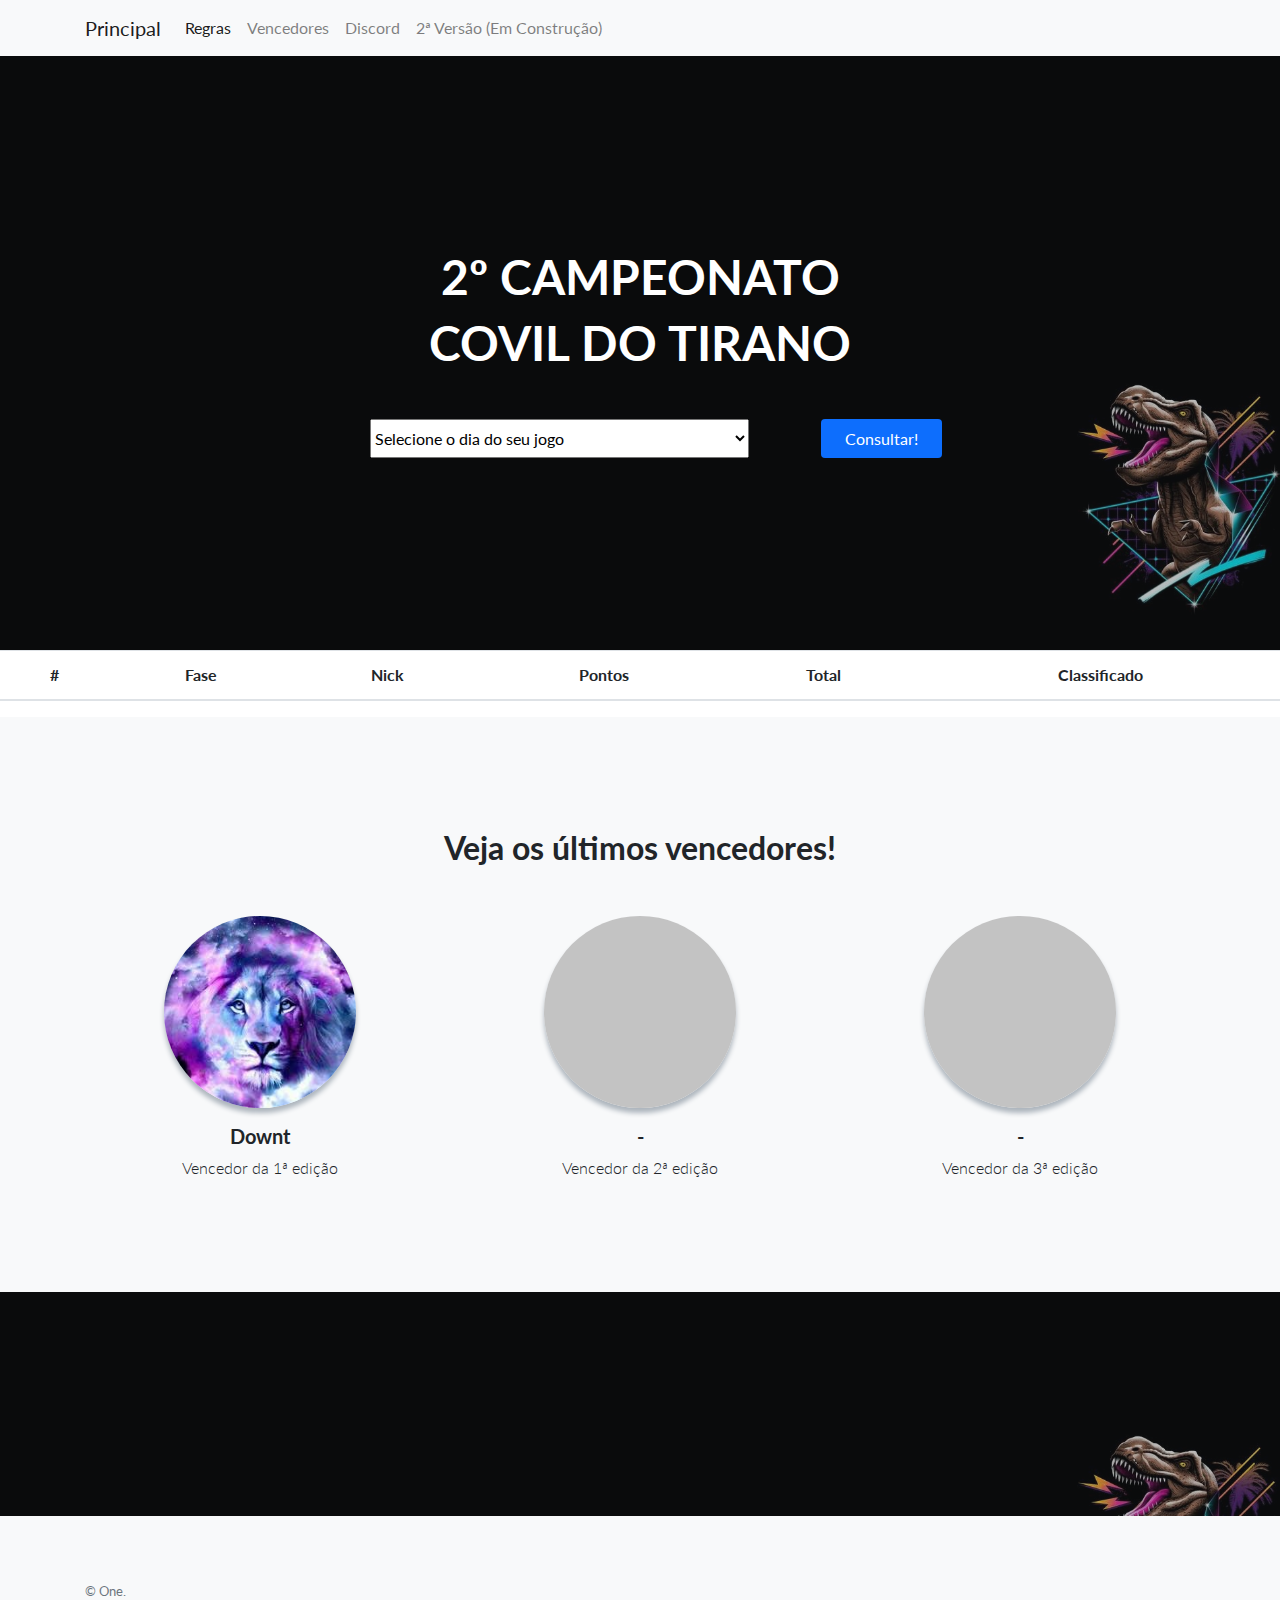
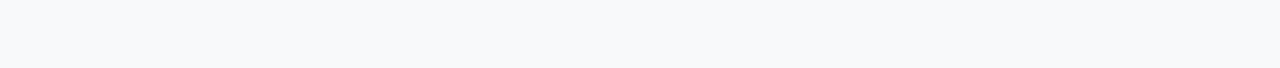
<file: index.html>
<!DOCTYPE html>
<html lang="en">

<head>

  <meta charset="utf-8">
  <meta name="viewport" content="width=device-width, initial-scale=1, shrink-to-fit=no">
  <meta name="description" content="">
  <meta name="author" content="">

  <title>COVIL DO TIRANO</title>

  <!-- Bootstrap core CSS -->
  <link href="vendor/bootstrap/css/bootstrap.min.css" rel="stylesheet">

  <!-- Custom fonts for this template -->
  <link href="https://fonts.googleapis.com/css?family=Lato:300,400,700,300italic,400italic,700italic" rel="stylesheet" type="text/css">

  <!-- Custom styles for this template -->
  <link href="css/landing-page.css" rel="stylesheet">

  <link href="css/index.css" rel="stylesheet">
  
  <link rel="shortcut icon" href="img/dino.png">


</head>

<body>

  <!-- Navigation -->

  <nav class="navbar navbar-expand-lg navbar-light bg-light">
    <div class="container">
      <a class="navbar-brand" href="default.php">Principal</a>
      <button class="navbar-toggler" type="button" data-bs-toggle="collapse" data-bs-target="#navbarNav" aria-controls="navbarNav" aria-expanded="false" aria-label="Toggle navigation">
        <span class="navbar-toggler-icon"></span>
      </button>
      <div class="collapse navbar-collapse" id="navbarNav">
        <ul class="navbar-nav">
          <li class="nav-item">
            <a class="nav-link active" aria-current="page" href="https://docs.google.com/document/d/1iVF8u5EWoBJnLQwydqRYy5uv1SbyhH63IeX2OuUsHao/edit#" target="_blank">Regras</a>
          </li>
          <li class="nav-item">
            <a class="nav-link" href="#ultimos-vencedores" id="botao-vencedores">Vencedores</a>
          </li>
          <li class="nav-item">
            <a class="nav-link" href="https://discord.gg/QhaW3Pp8By" target="_blank">Discord</a>
          </li>
          <li class="nav-item">
            <a class="nav-link" href="teste/teste.html" target="_blank">2ª Versão (Em Construção)</a>
          </li>
        </ul>
      </div>
    </div>
  </nav>

  <!-- Masthead -->
  <header class="masthead text-white text-center">
    <div class="overlay"></div>
    <div class="container">
      <div class="row">
        <div class="col-xl-9 mx-auto">
          <h1 class="mb-10">2º CAMPEONATO</h1>
          <h1 class="mb-5">COVIL DO TIRANO</h1>
        </div>

        <div class="col-md-10 col-lg-8 col-xl-7 mx-auto">
          <form>
            <div class="form-row">
              <div class="col-12 col-md-9 mb-2 mb-md-0">
                <select id="nickPesquisar" class="form-select form-select-lg mb-3" aria-label=".form-select-lg example">
                  <option selected>Selecione o dia do seu jogo</option>
                  <option>Segunda-feira - 19/04/21</option>
                  <option>Terça-feira - 20/04/21</option>
                  <option>Quarta-feira - 21/04/21</option>
                  <option>Quinta-feira - 22/04/21</option>
                  <option>Sexta-feira - 23/04/21</option>
                </select>
              </div>

              <div class="col-12 col-md-3">
                <button type="submit" class="btn" id="pesquisar">Consultar!</button>
              </div>

            </div>
          </form>
        </div>

      </div>
    </div>
  </header>

  <!-- Tabela de pontos -->
    <table class="table table-hover " id="ancora1">
      <thead>
        <tr>
          <th scope="col" class="text-center">#</th>
          <th scope="col" class="text-center">Fase</th>
          <!-- 
          <th scope="col" class="text-center">Chapa</th>
          -->
          <th scope="col" class="text-center">Nick</th>
          <th scope="col" class="text-center">Pontos</th>
          <th scope="col" class="text-center">Total</th>
          <th scope="col" class="text-center">Classificado</th>
        </tr>
      </thead>
      <tbody>
      </tbody>
    </table>
    
  <!-- Ultimos vencedores -->
  <section class="testimonials text-center bg-light">
    <div class="container">
      <h2 class="mb-5" id="ultimos-vencedores">Veja os últimos vencedores!</h2>
      <div class="row">
        <div class="col-lg-4">
          <div class="testimonial-item mx-auto mb-5 mb-lg-0">
            <img class="img-fluid rounded-circle mb-3" src="img/downt.png" alt="">
            <h5>Downt</h5>
            <p class="font-weight-light mb-0">Vencedor da 1ª edição</p>
          </div>
        </div>
        <div class="col-lg-4">
          <div class="testimonial-item mx-auto mb-5 mb-lg-0">
            <img class="img-fluid rounded-circle mb-3" src="img/vencedor-cinza.png" alt="">
            <h5>-</h5>
            <p class="font-weight-light mb-0">Vencedor da 2ª edição</p>
          </div>
        </div>
        <div class="col-lg-4">
          <div class="testimonial-item mx-auto mb-5 mb-lg-0">
            <img class="img-fluid rounded-circle mb-3" src="img/vencedor-cinza.png" alt="">
            <h5>-</h5>
            <p class="font-weight-light mb-0">Vencedor da 3ª edição</p>
          </div>
        </div>
      </div>
    </div>
  </section>

  <!-- Call to Action -->
  <section class="call-to-action text-white text-center">
    <div class="overlay"></div>
    <div class="container">
      <div class="row">
        <div class="col-md-10 col-lg-8 col-xl-7 mx-auto">
        </div>
      </div>
    </div>
  </section>

  <!-- Footer -->
  <footer class="footer bg-light">
    <div class="container">
      <div class="row">
        <div class="col-lg-6 h-100 text-center text-lg-left my-auto">
          <p class="text-muted small mb-4 mb-lg-0">&copy; One.</p>
        </div>
        <div class="col-lg-6 h-100 text-center text-lg-right my-auto">
          <ul class="list-inline mb-0">
            <li class="list-inline-item mr-3">
              <a href="https://discord.gg/QhaW3Pp8By" target="_blank">
                <i class="fab fa-discord fa-2x fa-fw"></i>
              </a>
            </li>
          </ul>
        </div>
      </div>
    </div>
  </footer>

  <!-- Bootstrap core JavaScript -->
  <script src="vendor/jquery/jquery.min.js"></script>
  <script src="vendor/bootstrap/js/bootstrap.bundle.min.js"></script>
  <script src="https://cdn.jsdelivr.net/npm/bootstrap@5.0.0-beta3/dist/js/bootstrap.bundle.min.js" integrity="sha384-JEW9xMcG8R+pH31jmWH6WWP0WintQrMb4s7ZOdauHnUtxwoG2vI5DkLtS3qm9Ekf" crossorigin="anonymous"></script>
  <script src="js/Competidor21.js"></script>
  <script src="js/Lista21.js"></script>
  <script src="js/Main24.js"></script>

</body>
</html>
</file>
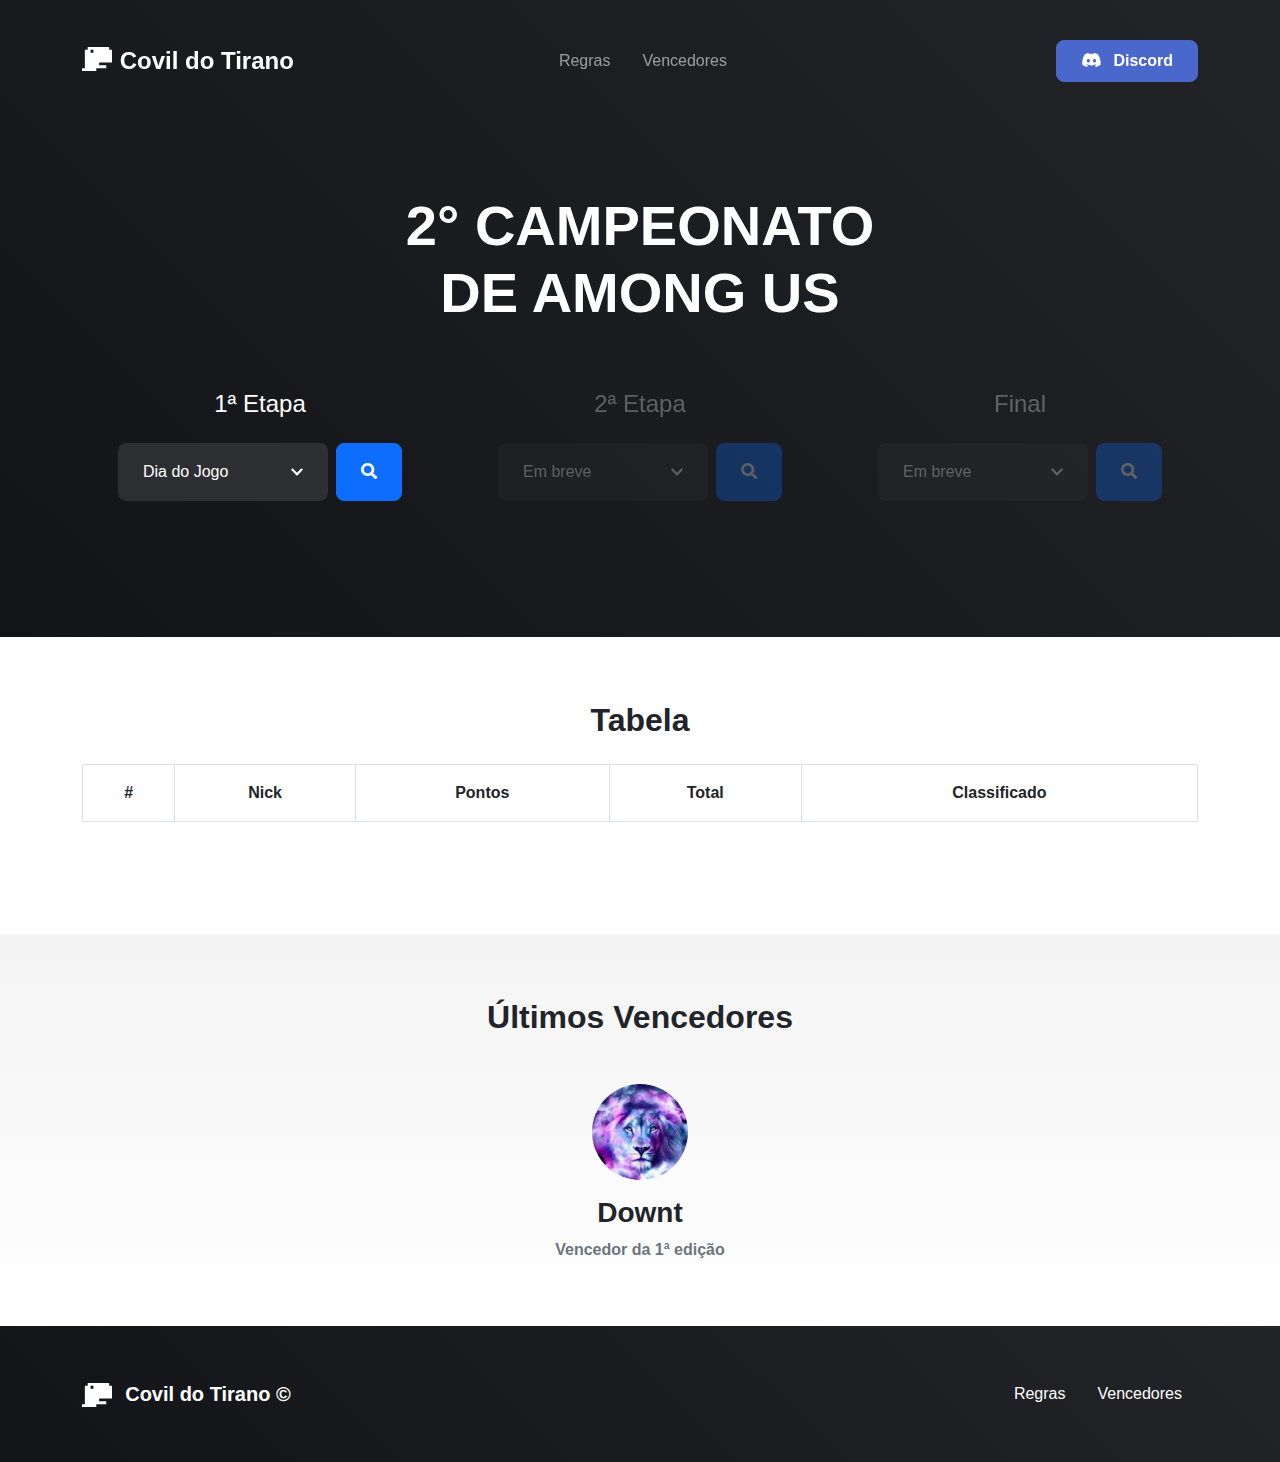
<file: teste/teste.html>
<!DOCTYPE html>
<html>
	<head>
		<meta charset="utf-8">
		<meta name="viewport" content="width=device-width, initial-scale=1, shrink-to-fit=no">

		<title>Covil do Tirano</title>

		<link rel="stylesheet" href="assets/css/bootstrap.min.css">
		<link rel="stylesheet" href="assets/css/style2.css">
		<link rel="stylesheet" href="https://use.fontawesome.com/releases/v5.12.1/css/all.css">
		<link rel="shortcut icon" href="assets/image/dino2.png">
	</head>
<body>


<div class="hero">
	<nav class="navbar fixed-top navbar-expand-lg navbar-dark">
		<div class="container">
			<div class="side">
				<a class="navbar-brand" href="#"><img src="assets/image/trex.svg">Covil do Tirano</a>
			</div>

			<button class="navbar-toggler" type="button" data-bs-toggle="collapse" data-bs-target="#navbarSupportedContent" aria-controls="navbarSupportedContent" aria-expanded="false" aria-label="Toggle navigation">
				<span class="navbar-toggler-icon"></span>
			</button>
			<div class="collapse navbar-collapse" id="navbarSupportedContent">
				<ul class="navbar-nav mx-auto">
					<li class="nav-item">
						<a class="nav-link" aria-current="page" href="https://docs.google.com/document/d/1iVF8u5EWoBJnLQwydqRYy5uv1SbyhH63IeX2OuUsHao/edit#" target="_blank">Regras</a>
					</li>
					<li class="nav-item">
						<a class="nav-link" href="#vencedores">Vencedores</a>
					</li>
				</ul>

				<div class="side last">
					<a class="btn btn-dc" href="https://discord.gg/QhaW3Pp8By" target="_blank"><i class="fab fa-discord me-2"></i> Discord</a>
				</div>
			</div>
		</div>
	</nav>

	<div class="container text-center">
		<div class="content">
			<h1>2° Campeonato<br>de Among Us</h1>

			<div class="row pb-5">
				<div class="col-md-4 px-5 mb-4">
					<h4 class="mb-4">1ª Etapa</h4>

					<div class="d-flex">
						<select id="nickPesquisar" class="form-control">
							<option selected>Dia do Jogo</option>
							<option>1ª Chave - 19/04/21</option>
							<option>2ª Chave - 20/04/21</option>
							<option>3ª Chave - 21/04/21</option>
							<option>4ª Chave - 22/04/21</option>
							<option>5ª Chave - 23/04/21</option>
						</select>

						<button class="btn btn-primary" type="submit" id="pesquisar">
							<i class="fas fa-search"></i>
						</button>
					</div>
				</div>
				<div class="col-md-4 px-5 mb-4 disabled">
					<h4 class="mb-4">2ª Etapa</h4>

					<div class="d-flex">
						<select class="form-control">
							<option>Em breve</option>
						</select>

						<button class="btn btn-primary">
							<i class="fas fa-search"></i>
						</button>
					</div>
				</div>
				<div class="col-md-4 px-5 mb-4 disabled">
					<h4 class="mb-4">Final</h4>

					<div class="d-flex">
						<select class="form-control">
							<option>Em breve</option>
						</select>

						<button class="btn btn-primary">
							<i class="fas fa-search"></i>
						</button>
					</div>
				</div>
			</div>
		</div>
	</div>
</div>

<section class="result">
	<div class="container">
		<h2 class="mb-4">Tabela</h2>

		<table class="table mb-5 table-hover table-bordered col-lg-6" id="ancora1" cellspacing="0"
		width="100%">
			<thead>
				<tr>
					<th scope="col">#</th>
					<th scope="col">Nick</th>
					<th scope="col">Pontos</th>
					<th scope="col">Total</th>
					<th scope="col">Classificado</th>
				</tr>
			</thead>
			<tbody>
			</tbody>
		</table>
	</div>
</section>

<section class="winner" id="vencedores">
	<div class="container">
		<h2 id="ultimos-vencedores" class="mb-5">Últimos Vencedores</h2>

		<img src="assets/image/downt.png">
		<h3><strong>Downt</strong></h3>
		<strong class="text-muted">Vencedor da 1ª edição</strong>
	</div>
</section>

<footer>
	<div class="container">
		<div class="logo">
			<img src="assets/image/trex.svg"> Covil do Tirano ©
		</div>

		<ul class="nav">
			<li class="nav-item">
				<a class="nav-link" href="https://docs.google.com/document/d/1iVF8u5EWoBJnLQwydqRYy5uv1SbyhH63IeX2OuUsHao/edit#" target="_blank">Regras</a>
			</li>
			<li class="nav-item">
				<a class="nav-link" href="#vencedores">Vencedores</a>
			</li>
		</ul>
	</div>
</footer>


<script src="assets/js/bootstrap.bundle.min.js"></script>
<script src="https://code.jquery.com/jquery-3.6.0.min.js"></script>
<script src="assets/js/headroom.min.js"></script>
<script src="assets/js/jQuery.headroom.js"></script>
<script src="assets/js/main.js"></script>

<script src="assets/js/Competidor21.js"></script>
<script src="assets/js/Lista21.js"></script>
<script src="assets/js/Main24.js"></script>

</body>
</html>
</file>
<file: css/index.css>
.form-select {
    width: 80%;
    height: 100%;
}

.btn {
    width: 80%;
    height: 100%;
    background-color: #0d6efd;
    color: white;
}
</file>
<file: teste/assets/css/style2.css>
@import url('https://fonts.googleapis.com/css2?family=DM+Sans:wght@400;500;700&display=swap');

body {
	font-family: 'Verdana', sans-serif;
}

.navbar {
	padding: 2.5rem 1rem;
	font-weight: 500;
}

.navbar-brand {
	font-weight: 700;
	font-size: 1.5rem;
}

.navbar-brand img {
	height: 1.5rem;
	margin-right: 0.5rem;
	margin-top: -0.5rem;
}

.navbar .navbar-nav .nav-link {
	padding-left: 1rem;
	padding-right: 1rem;
}

.navbar .side {
	width: 25%;
}

.navbar .side.last {
	text-align: right;
}

.headroom {
    will-change: transform;
    transition: all 200ms linear;
}

.headroom--not-top {
	background-color: rgba(34,36,40,0.95);
	backdrop-filter: blur(2rem);
    padding: 1rem;
}

.hero {
	background-color: #121418;
	background-image: linear-gradient(45deg, #121418, #222428);
	color: #fff;
	background-repeat: no-repeat;
	padding-top: 12rem;
	padding-bottom: 4rem;
}

.hero h1 {
	text-transform: uppercase;
	font-weight: 700;
	font-size: 3.5rem;
	margin-bottom: 4rem;
}

.hero .form-control {
	background-color: rgba(255,255,255,0.1);
	background-image: url(../image/chevron-down-solid.svg);
	background-size: 0.75rem;
	background-repeat: no-repeat;
	background-position: calc(100% - 1.5rem) center;
	border-color: rgba(255,255,255,0.1);
	color: #fff;
	border-radius: 0.5rem;
	padding: 1rem 1.5rem;
	margin-right: 0.5rem;
}

option {
	color: black;
}


.table>:not(caption)>*>* {
	padding: 1rem 0.5rem;
}

.table small {
	opacity: 0.8;
}


.btn-dc {
	background-color: #4A67CB;
	border-color: #4A67CB;
	color: #fff;
}


h2 {
	font-weight: 700;
}

.result {
	padding: 4rem 0;
	text-align: center;
}

tbody{
	font-size: 0.9rem;
	padding: 1rem 0.5rem;
}

.winner {
	background-image: linear-gradient(to bottom, rgba(34,36,40,0.05), rgba(34,36,40,0.0));
	padding: 4rem 0;
	text-align: center;
}

.winner img {
	width: 6rem;
	border-radius: 50%;
	margin-bottom: 1rem;
}

.winner small {
	opacity: 0.8;
}



footer {
	background-color: #121418;
	background-image: linear-gradient(45deg, #121418, #222428);
	color: #fff;
	padding: 3rem 0;
}

footer .container {
	display: flex;
	justify-content: space-between;
	align-items: center;
}

footer .logo {
	font-size: 1.25rem;
	font-weight: 700;
}

footer .logo img {
	height: 1.5rem;
	margin-right: 0.5rem;
}

footer a,
footer a:hover {
	color: #fff;
}


.btn {
	font-weight: 700;
	padding: 0.5rem 1.5rem;
	border-radius: 0.5rem;
}

.previousPage{
	font-size: 30px;
	background-color: transparent;
	border-color: transparent;
}

.nextPage{
	font-size: 30px;
	background-color: transparent;
	border-color: transparent;
}


.disabled {
	pointer-events: none;
	opacity: 0.3;
}
</file>
<file: css/landing-page.css>
/*!
 * Start Bootstrap - Landing Page v5.0.9 (https://startbootstrap.com/theme/landing-page)
 * Copyright 2013-2020 Start Bootstrap
 * Licensed under MIT (https://github.com/StartBootstrap/startbootstrap-landing-page/blob/master/LICENSE)
 */

body {
  font-family: 'Lato', 'Helvetica Neue', Helvetica, Arial, sans-serif;
}

h1,
h2,
h3,
h4,
h5,
h6 {
  font-family: 'Lato', 'Helvetica Neue', Helvetica, Arial, sans-serif;
  font-weight: 700;
}

header.masthead {
  position: relative;
  background-color: #343a40;
  background: url("../img/bg-dino.jpg") no-repeat center center;
  background-size: cover;
  padding-top: 8rem;
  padding-bottom: 8rem;
}

header.masthead .overlay {
  position: absolute;
  background-color: #212529;
  height: 100%;
  width: 100%;
  top: 0;
  left: 0;
  opacity: 0.3;
}

header.masthead h1 {
  font-size: 2rem;
}

@media (min-width: 768px) {
  header.masthead {
    padding-top: 12rem;
    padding-bottom: 12rem;
  }
  header.masthead h1 {
    font-size: 3rem;
  }
}

.showcase .showcase-text {
  padding: 3rem;
}

.showcase .showcase-img {
  min-height: 30rem;
  background-size: cover;
}

@media (min-width: 768px) {
  .showcase .showcase-text {
    padding: 7rem;
  }
}

.features-icons {
  padding-top: 7rem;
  padding-bottom: 7rem;
}

.features-icons .features-icons-item {
  max-width: 20rem;
}

.features-icons .features-icons-item .features-icons-icon {
  height: 7rem;
}

.features-icons .features-icons-item .features-icons-icon i {
  font-size: 4.5rem;
}

.features-icons .features-icons-item:hover .features-icons-icon i {
  font-size: 5rem;
}

.testimonials {
  padding-top: 7rem;
  padding-bottom: 7rem;
}

.testimonials .testimonial-item {
  max-width: 18rem;
}

.testimonials .testimonial-item img {
  max-width: 12rem;
  box-shadow: 0px 5px 5px 0px #adb5bd;
}

.call-to-action {
  position: relative;
  background-color: #343a40;
  background: url("../img/bg-dino.jpg") no-repeat center center;
  background-size: cover;
  padding-top: 7rem;
  padding-bottom: 7rem;
}

.call-to-action .overlay {
  position: absolute;
  background-color: #212529;
  height: 100%;
  width: 100%;
  top: 0;
  left: 0;
  opacity: 0.3;
}

footer.footer {
  padding-top: 4rem;
  padding-bottom: 4rem;
}
</file>
